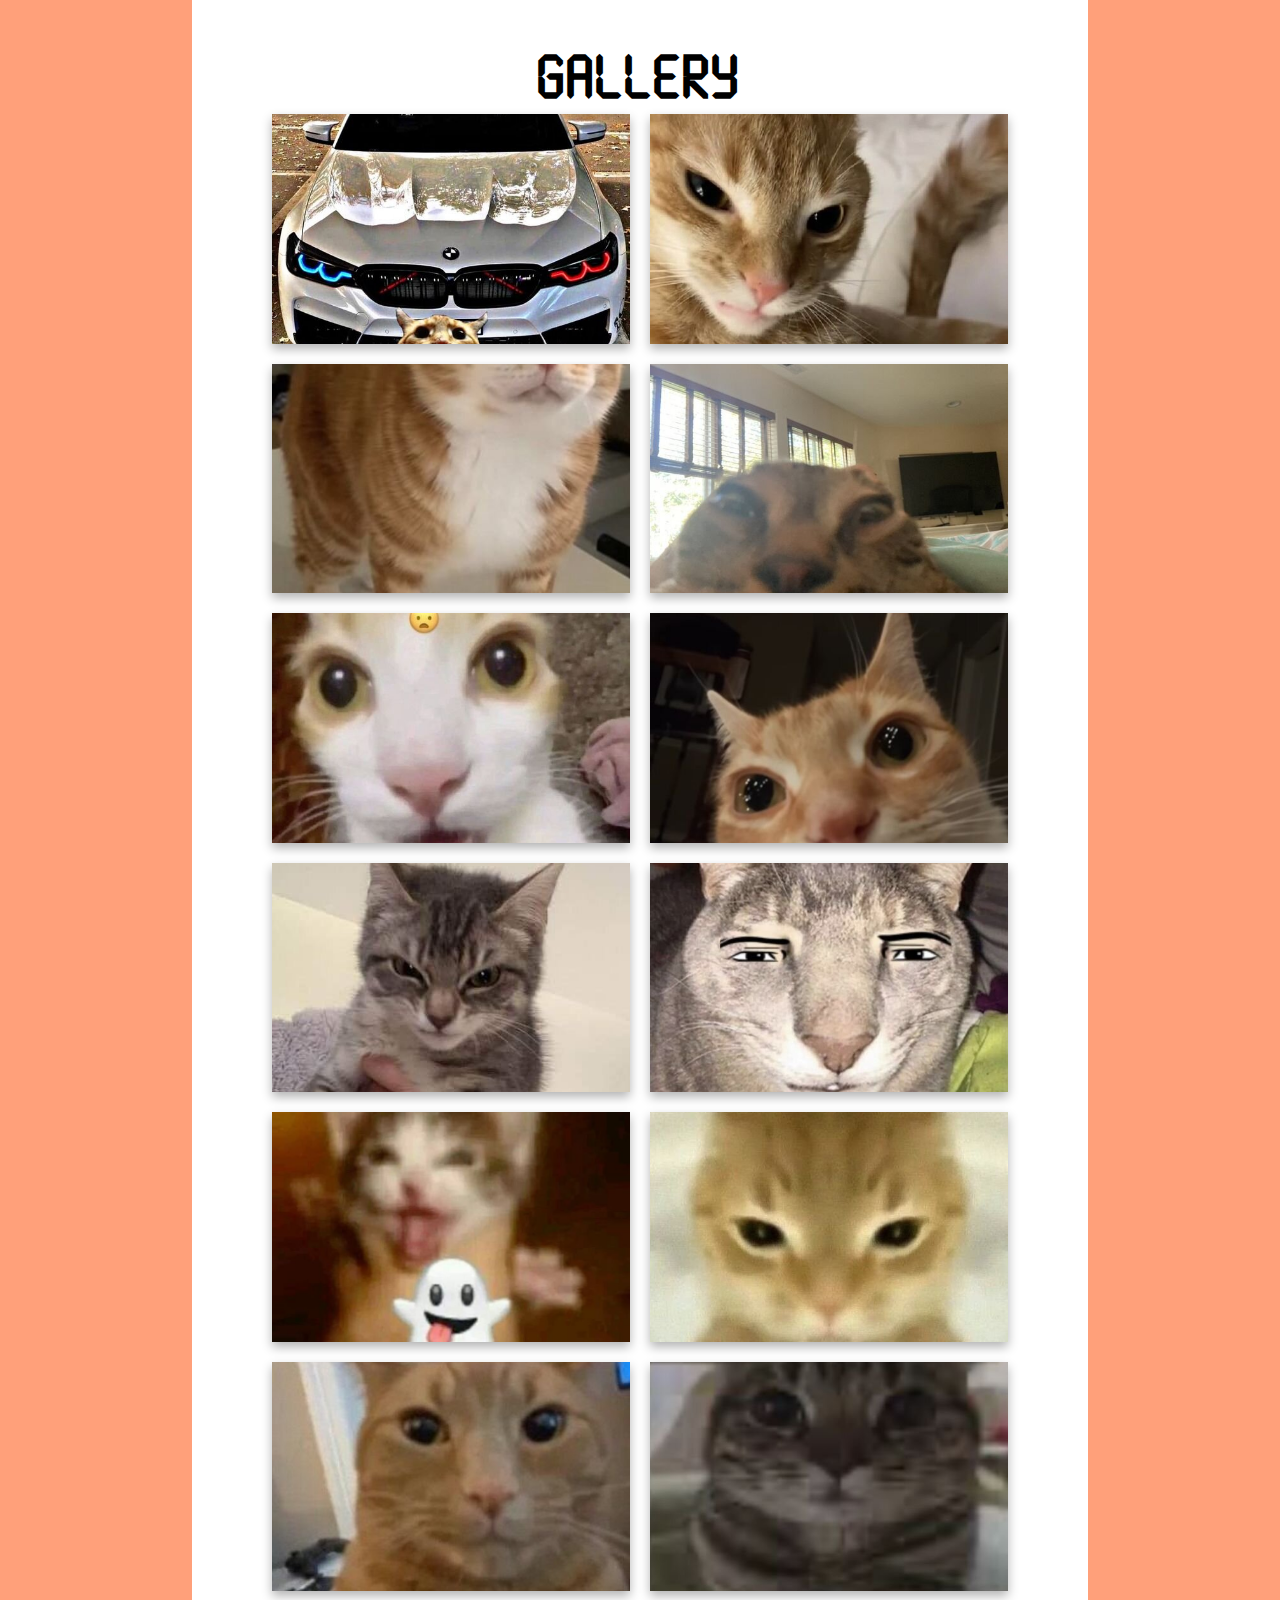
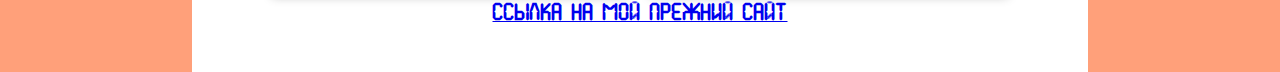
<file: Новая папка (2)/index.html>
<!DOCTYPE html>
<html lang="en">
<head>
	<meta charset="UTF-8">
	<meta name="viewport" content="width=device-width, initial-scale=1.0">
	<link rel="stylesheet" href="css/main.css">
	<title>Gallery</title>
</head>
<body>
	<main>
		<h1>Gallery</h1>
		<div class="photo photo1"></div>
		<div class="photo photo2"></div>
		<div class="photo photo3"></div>
		<div class="photo photo4"></div>
		<div class="photo photo5"></div>
		<div class="photo photo6"></div>
		<div class="photo photo7"></div>
		<div class="photo photo8"></div>
		<div class="photo photo9"></div>
		<div class="photo photo10"></div>
		<div class="photo photo11"></div>
		<div class="photo photo12"></div>
	    <a href="проект.html">
	    	<h3>Ссылка на мой прежний сайт</h3>
	    </a>


	</main>
</body>
</html>
</file>
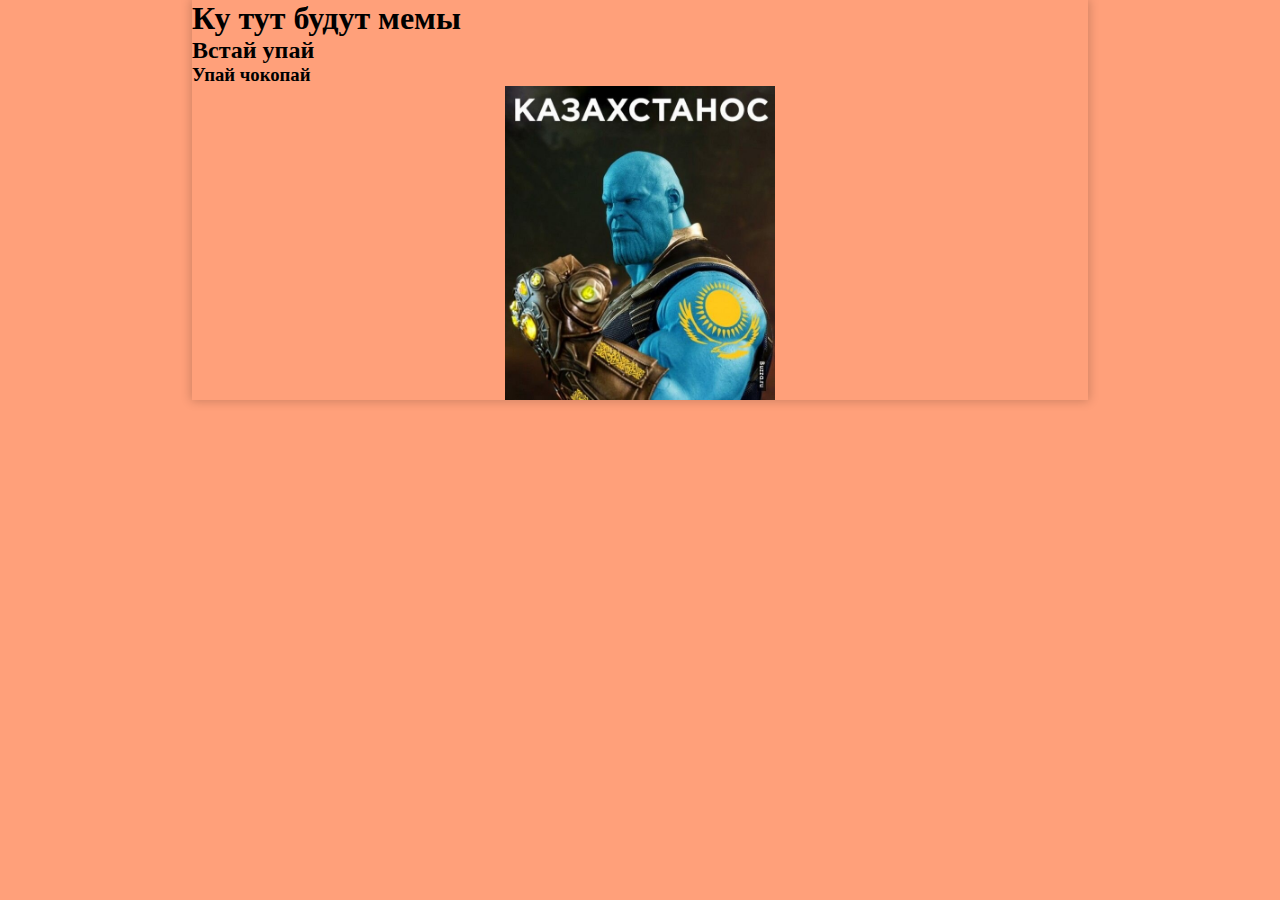
<file: Новая папка (2)/проект.html>
<!DOCTYPE html>
	<html lang="ru">
	<head>
		<meta charset="utf-8">
		<meta name="viewport" content="width=device-width, initial-scale=1">
		<link rel="stylesheet" type="text/css" href="main.css">
		<title>страница</title>
	</head>
	<body>
		<div>
			<h1>Ку тут будут мемы</h1>
			<h2> Встай упай </h2>
			<h3> Упай чокопай </h3>
			<img src="Buzza.jpg" alt="ЧО ГДЕ ОНА">
		</div>
	</body>
	</html>
</file>
<file: Новая папка (2)/css/main.css>
* {
	padding: 0;
	margin: 0;
	box-sizing: border-box;
}

@font-face {
	font-family: new;
	src: url(../fonts/MOSCOW2024.otf);
}

body {
	font-family:new ;
	background-color: LightSalmon;

}

main {
	width: 70%;
	padding: 50px;
	margin: auto;
	background-color: #fff;
	display: flex;
	flex-wrap: wrap;
	justify-content: center;
}

.photo {
	width: calc(50% - 40px);
	height: calc((35vw - 40px) / 16 * 9);
	margin: 10px;
	background-color: orange;
	background-position: center;
	background-size: cover;
	box-shadow: 0px 5px 10px 0px rgba(0, 0, 0, 0.3);
	transition: all 0.5s ease;	
}

.photo:hover {
	transform: rotate(3deg) scale(1.07);
}

h1 {
	width: 100%;
	text-align: center;
	font-size: 48px;
}

.photo1 {
	background-image: url(../img/1.jpg);
}

.photo2 {
	background-image: url(../img/2.jpg);
}

.photo3 {
	background-image: url(../img/3.jpg);
}

.photo4 {
	background-image: url(../img/4.jpg);
} 

.photo5 {
	background-image: url(../img/5.jpg);
}

.photo6 {
	background-image: url(../img/6.jpg);
}

.photo7 {
	background-image: url(../img/7.jpg);
}

.photo8 {
	background-image: url(../img/8.jpg);
}

.photo9 {
	background-image: url(../img/9.jpg);
}

.photo10 {
	background-image: url(../img/10.jpg);
}

.photo11 {
	background-image: url(../img/11.jpg);
}

.photo12 {
	background-image: url(../img/12.jpg);
}

<div style="position:absolute; bottom:0px;">Создатель сайта: Дернов Мирон Андреевич
Ученик средней школы №525
Дата создания:
23 августа 2024 года< /div>
</file>
<file: Новая папка (2)/main.css>
body {
	background-color: LightSalmon;
}

* {
	padding: 0;
	margin: 0;
	box-sizing: border-box;
}
img {
	max-width: 270px ;
	width: 100%;
	height: auto;
	display: block;
	margin: auto;
}

p {
	font-size: 22px;
	font-family: fantasy;
	line-height: 1.65;
}

div {
	width: 70%;
	margin: auto;
	box-shadow: 0 0 10px 1px rgba(0, 0, 0, 0.2);
}
</file>
